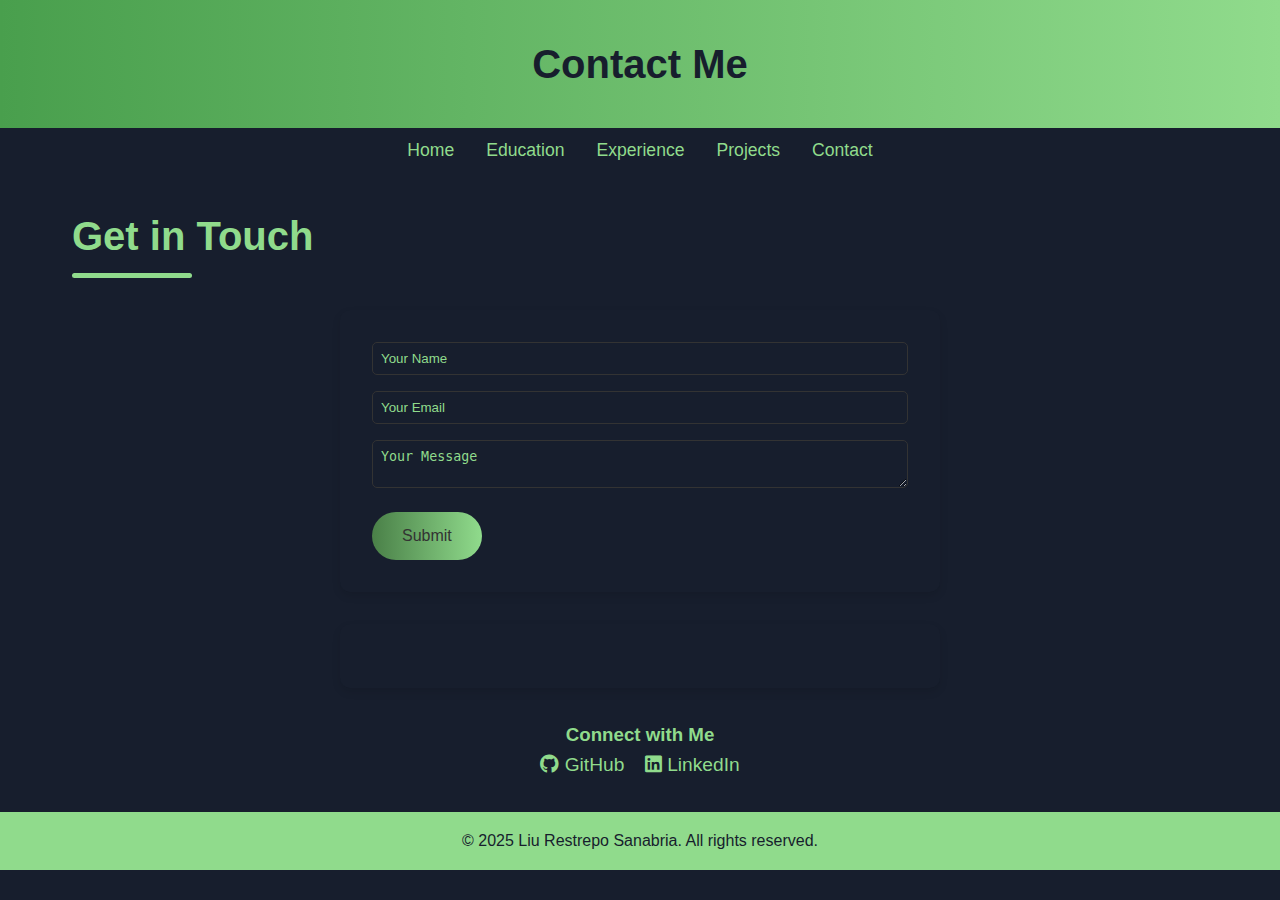
<file: contact.html>
<!DOCTYPE html>
<html lang="en">
<head>
    <meta charset="UTF-8">
    <meta name="viewport" content="width=device-width, initial-scale=1.0">
    <title>Contact - Liu Restrepo Sanabria</title>
    <link rel="stylesheet" href="styles.css">
    <link href="https://cdnjs.cloudflare.com/ajax/libs/font-awesome/6.0.0-beta3/css/all.min.css" rel="stylesheet">
</head>
<body>
    <header>
        <div class="header-container">
            <h1>Contact Me</h1>
        </div>
    </header>

    <nav>
        <ul>
            <li><a href="index.html">Home</a></li>
            <li><a href="education.html">Education</a></li>
            <li><a href="experience.html">Experience</a></li>
            <li><a href="projects.html">Projects</a></li>
            <li><a href="contact.html">Contact</a></li>
        </ul>
    </nav>

    <section>
        <div class="contact-left-title">
            <h2>Get in Touch</h2>
            <hr>
        </div>
        <div class="contact-container">
            <form action="https://api.web3forms.com/submit" method="POST" class="contact-left">
                <input type="hidden" name="access_key" value="07f064c8-7af9-4dee-99c4-2a1c79028c1d">
                <input type="text" name="name" placeholder="Your Name" class="contact-inputs" required>
                <input type="text" name="email" placeholder="Your Email" class="contact-inputs" required>
                <textarea name="message" placeholder="Your Message" class="contact-inputs" required></textarea>
                <button type="submit"> Submit </button>
            </form>
        </div>
<!--         
        <form>
            <label for="name">Name:</label>
            <input type="text" id="name" name="name" required>

            <label for="email">Email:</label>
            <input type="email" id="email" name="email" required>

            <label for="message">Message:</label>
            <textarea id="message" name="message" rows="5" required></textarea>

            <button type="submit">Send</button>
        </form> -->
        <form action=""></form>
        <div class="social-links">
            <h3>Connect with Me</h3>
            <a href="https://github.com/lrestre2" target="_blank"><i class="fab fa-github"></i> GitHub</a>
            <a href="https://www.linkedin.com/in/liu-restrepo-sanabria-341b20240/" target="_blank"><i class="fab fa-linkedin"></i> LinkedIn</a>
        </div>
    </section>

    <footer>
        <p>&copy; 2025 Liu Restrepo Sanabria. All rights reserved.</p>
    </footer>
    <script src="script.js" defer></script>
</body>
</html>
</file>
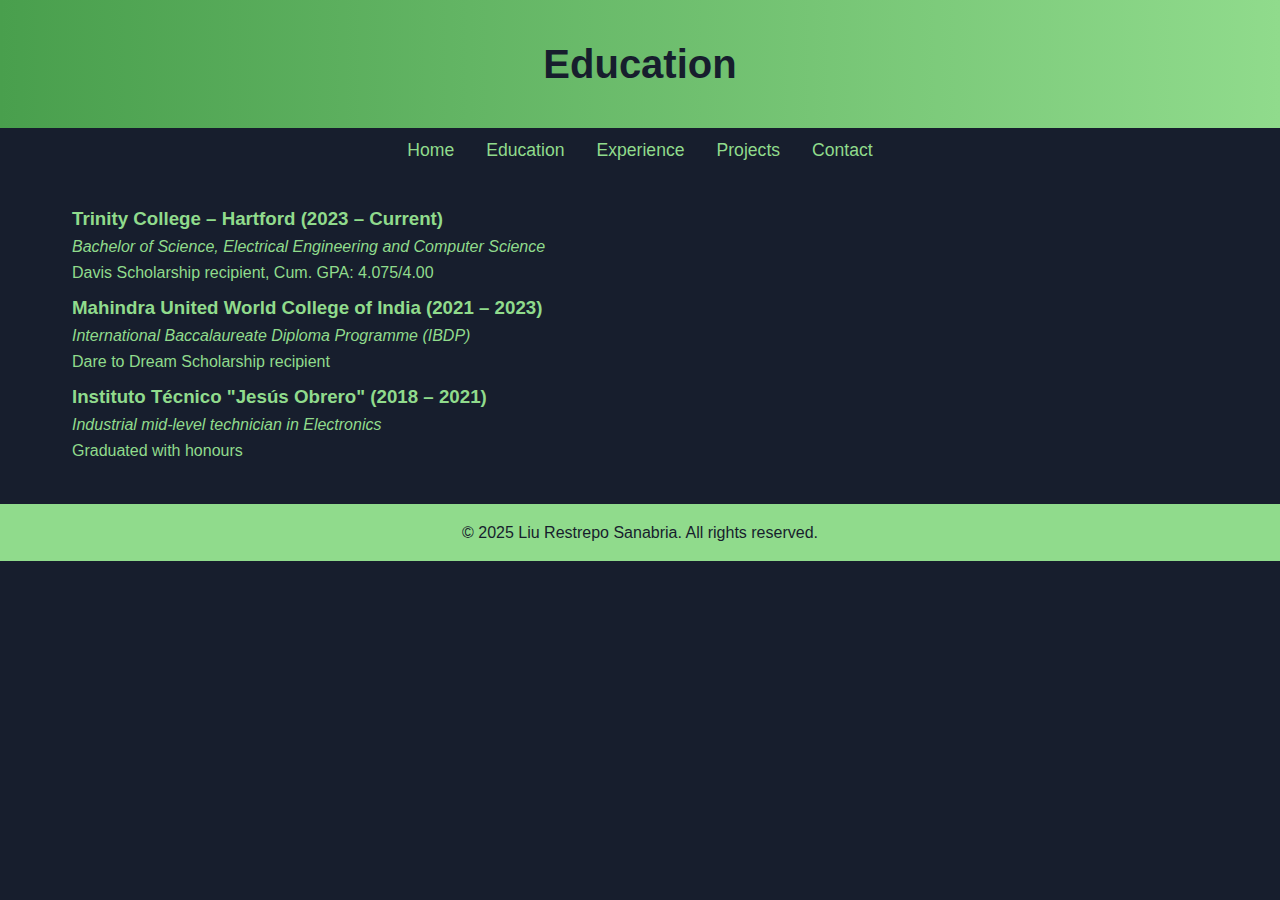
<file: education.html>
<!DOCTYPE html>
<html lang="en">
<head>
    <meta charset="UTF-8">
    <meta name="viewport" content="width=device-width, initial-scale=1.0">
    <title>Education - Liu Restrepo Sanabria</title>
    <link rel="stylesheet" href="styles.css">
</head>
<body>
    <header>
        <div class="header-container">
            <h1>Education</h1>
        </div>
    </header>

    <nav>
        <ul>
            <li><a href="index.html">Home</a></li>
            <li><a href="education.html">Education</a></li>
            <li><a href="experience.html">Experience</a></li>
            <li><a href="projects.html">Projects</a></li>
            <li><a href="contact.html">Contact</a></li>
        </ul>
    </nav>

    <section>
        <ul>
            <li>
                <h3>Trinity College – Hartford (2023 – Current)</h3>
                <p><i>Bachelor of Science, Electrical Engineering and Computer Science</i></p>
                <p>Davis Scholarship recipient, Cum. GPA: 4.075/4.00</p>
            </li>
            <li>
                <h3>Mahindra United World College of India (2021 – 2023)</h3>
                <p><i>International Baccalaureate Diploma Programme (IBDP)</i></p>
                <p>Dare to Dream Scholarship recipient</p>
            </li>
            <li> 
                <h3> Instituto Técnico "Jesús Obrero" (2018 – 2021)</h3>
                <p><i>Industrial mid-level technician in Electronics</i></p>
                <p>Graduated with honours</p>
            </li>
        </ul>
    </section>

    <footer>
        <p>&copy; 2025 Liu Restrepo Sanabria. All rights reserved.</p>
    </footer>
    <script src="script.js" defer></script>
</body>
</html>
</file>
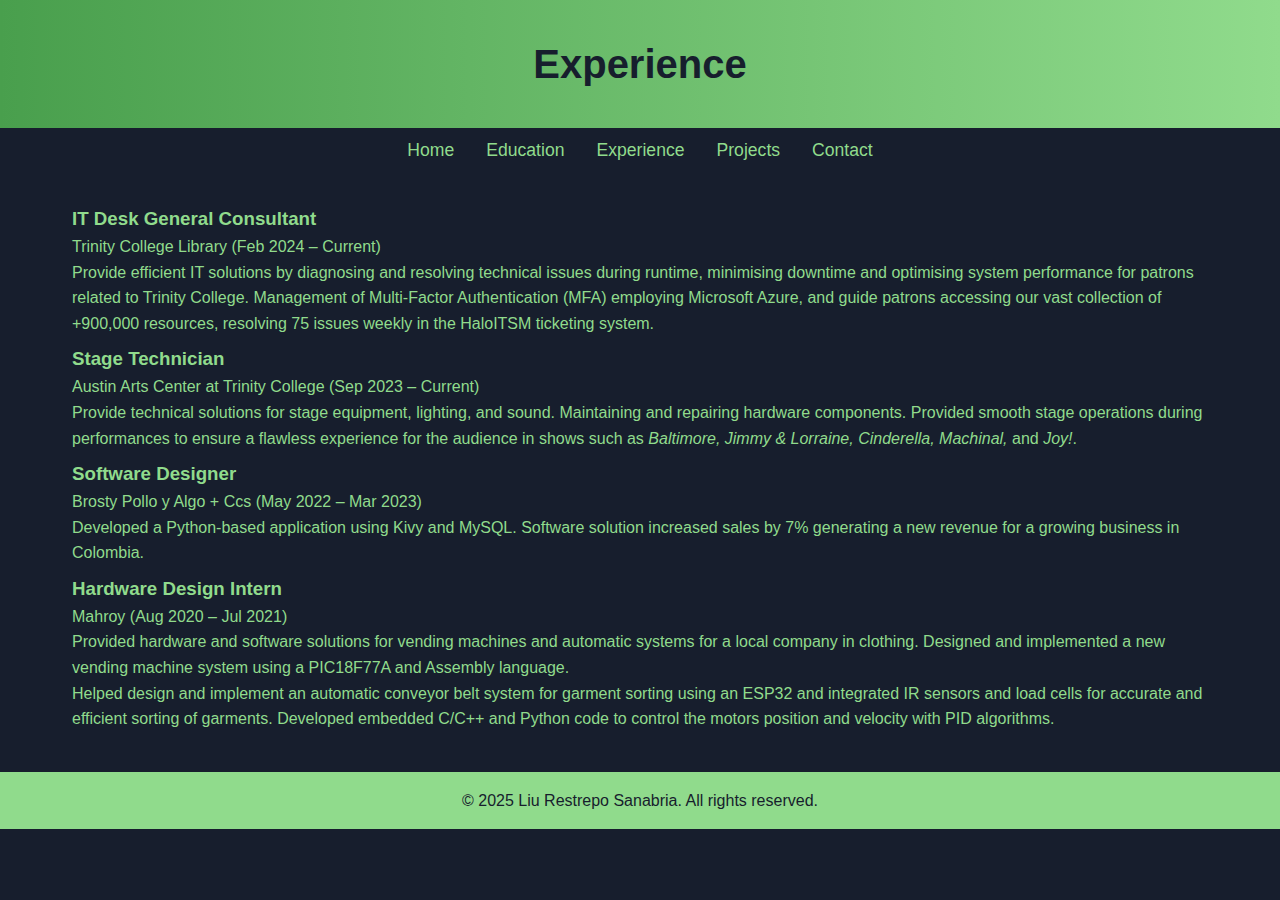
<file: experience.html>
<!DOCTYPE html>
<html lang="en">
<head>
    <meta charset="UTF-8">
    <meta name="viewport" content="width=device-width, initial-scale=1.0">
    <title>Experience - Liu Restrepo Sanabria</title>
    <link rel="stylesheet" href="styles.css">
</head>
<body>
    <header>
        <div class="header-container">
            <h1>Experience</h1>
        </div>
    </header>

    <nav>
        <ul>
            <li><a href="index.html">Home</a></li>
            <li><a href="education.html">Education</a></li>
            <li><a href="experience.html">Experience</a></li>
            <li><a href="projects.html">Projects</a></li>
            <li><a href="contact.html">Contact</a></li>
        </ul>
    </nav>

    <section>
        <ul>
            <li>
                <h3>IT Desk General Consultant</h3>
                <p>Trinity College Library (Feb 2024 – Current)</p>
                <p>Provide efficient IT solutions by diagnosing and resolving technical issues during runtime, minimising downtime and optimising system performance for patrons related to Trinity College. Management of Multi-Factor Authentication (MFA) employing Microsoft Azure, and guide patrons accessing our vast collection of +900,000 resources, resolving 75 issues weekly in the HaloITSM ticketing system.</p>
            </li>
            <li>
                <h3>Stage Technician</h3>
                <p>Austin Arts Center at Trinity College (Sep 2023 – Current)</p>
                <p>Provide technical solutions for stage equipment, lighting, and sound. Maintaining and repairing hardware components. Provided smooth stage operations during performances to ensure a flawless experience for the audience in shows such as <i>Baltimore, Jimmy & Lorraine, Cinderella, Machinal,</i> and <i>Joy!</i>. </p>
            </li>
            <li>
                <h3>Software Designer</h3>
                <p>Brosty Pollo y Algo + Ccs (May 2022 – Mar 2023)</p>
                <p>Developed a Python-based application using Kivy and MySQL. Software solution increased 
                    sales by 7% generating a new revenue for a growing business in Colombia.</p>
            </li>
            <li>
                <h3>Hardware Design Intern</h3>
                <p>Mahroy (Aug 2020 – Jul 2021)</p>
                <p>Provided hardware and software solutions for vending machines and automatic
                    systems for a local company in clothing. Designed and implemented a new vending machine system using a 
                    PIC18F77A and Assembly language.
                </p>
                <p>Helped design and implement an automatic conveyor belt system for garment sorting using an ESP32 and 
                    integrated IR sensors and load cells for accurate and efficient sorting of garments. Developed
                    embedded C/C++ and Python code to control the motors position and velocity with PID algorithms.
                </p>
            </li>
        </ul>
    </section>

    <footer>
        <p>&copy; 2025 Liu Restrepo Sanabria. All rights reserved.</p>
    </footer>
    <script src="script.js" defer></script>
</body>
</html>
</file>
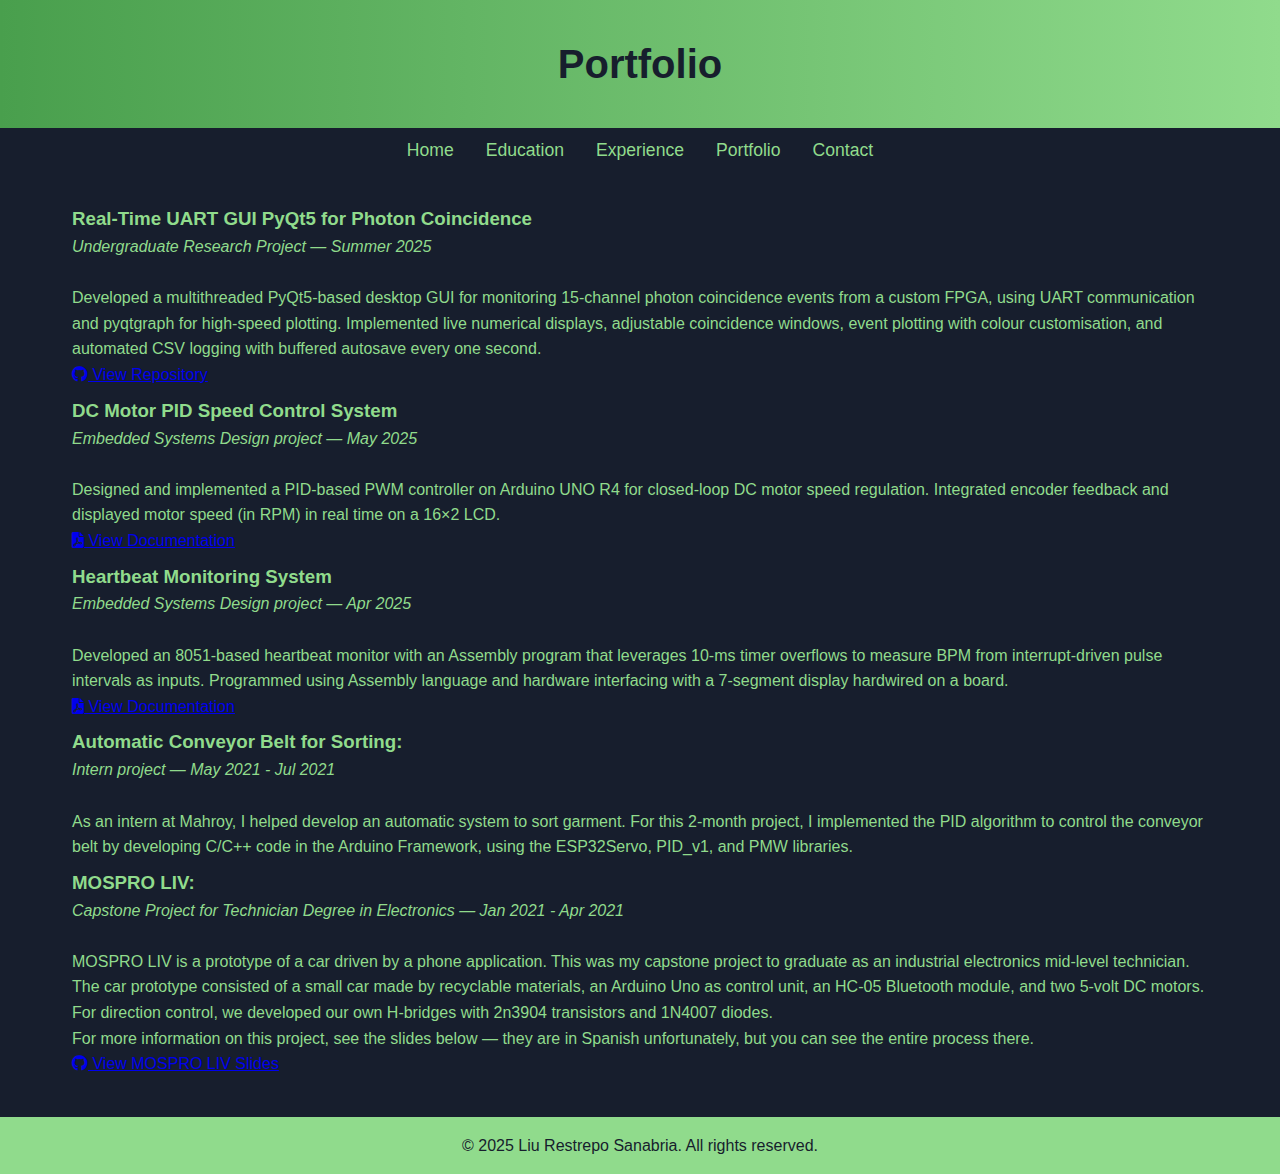
<file: portfolio.html>
<!DOCTYPE html>
<html lang="en">
<head>
    <meta charset="UTF-8">
    <meta name="viewport" content="width=device-width, initial-scale=1.0">
    <title>Portfolio - Liu Restrepo Sanabria</title>
    <link rel="stylesheet" href="styles.css">
    <link href="https://cdnjs.cloudflare.com/ajax/libs/font-awesome/6.0.0-beta3/css/all.min.css" rel="stylesheet">
</head>
<body>
    <header>
        <div class="header-container">
            <h1>Portfolio</h1>
        </div>
    </header>

    <nav>
        <ul>
            <li><a href="index.html">Home</a></li>
            <li><a href="education.html">Education</a></li>
            <li><a href="experience.html">Experience</a></li>
            <li><a href="portfolio.html">Portfolio</a></li>
            <li><a href="contact.html">Contact</a></li>
        </ul>
    </nav>

    <section>
        <ul>
            <li>
                <h3>Real-Time UART GUI PyQt5 for Photon Coincidence</h3>
                <p>
                    <em>Undergraduate Research Project — Summer 2025</em>
                    <br>
                    <br>
                    Developed a multithreaded PyQt5-based desktop GUI for monitoring 15-channel photon coincidence events 
                    from a custom FPGA, using UART communication and pyqtgraph for high-speed plotting.
                    Implemented live numerical displays, adjustable coincidence windows, event plotting 
                    with colour customisation, and automated CSV logging with buffered autosave every one second.
                    </p>
                    <div class="icon-links">
                        <a href="https://github.com/Fadhil-Ahmed/pythonCoincideNew" target="_blank" rel="noopener">
                          <i class="fab fa-github"></i> View Repository
                        </a>
                      </div>
            </li>
            <li>
                <h3>DC Motor PID Speed Control System</h3>
                <p>
                    <em>Embedded Systems Design project — May 2025</em>
                    <br>
                    <br>
                    Designed and implemented a PID-based PWM controller on Arduino UNO R4 for closed-loop DC motor speed
                    regulation. Integrated encoder feedback and displayed motor speed (in RPM) in real time on a 16×2 LCD.
                </p>
                <div class="icon-links">
                    <a href="documents/E323_Motor_Liu_Fadhil.pdf" target="_blank" rel="noopener">
                      <i class="fas fa-file-pdf"></i> View Documentation
                    </a>
                </div>
            </li>
            <li>
                <h3>Heartbeat Monitoring System</h3>
                <p>
                    <em>Embedded Systems Design project — Apr 2025</em>
                    <br>
                    <br>
                    Developed an 8051-based heartbeat monitor with an Assembly program that leverages 10-ms timer overflows to
                    measure BPM from interrupt-driven pulse intervals as inputs. Programmed using Assembly language and 
                    hardware interfacing with a 7-segment display hardwired on a board.                    
                </p>
                <div class="icon-links">
                    <a href="documents/E323_BPMDisplayEKG_Liu_Fadhil-2.pdf" target="_blank" rel="noopener">
                      <i class="fas fa-file-pdf"></i> View Documentation
                    </a>
                </div>
            </li>
            <li><h3>Automatic Conveyor Belt for Sorting:</h3> 
                <em>Intern project — May 2021 - Jul 2021</em>
                    <br>
                    <br>
                <p> As an intern at Mahroy, I helped develop an automatic system to sort garment. For this 
                    2-month project, I implemented the PID algorithm to control the conveyor belt by developing C/C++
                    code in the Arduino Framework, using the ESP32Servo, PID_v1, and PMW libraries.</p>
            </li>
            <li><h3>MOSPRO LIV:</h3> 
                <em>Capstone Project for Technician Degree in Electronics — Jan 2021 - Apr 2021</em>
                    <br>
                    <br>
                <p>MOSPRO LIV is a prototype of a car driven by a phone application. 
                This was my capstone project to graduate as an industrial electronics mid-level technician. 
                The car prototype consisted of a small car made by recyclable materials, an Arduino Uno as control unit, 
                an HC-05 Bluetooth module, and two 5-volt DC motors. For direction control, we developed our own 
                H-bridges with 2n3904 transistors and 1N4007 diodes.</p>
                
                For more information on this project, see the slides below — they are in Spanish unfortunately, but you can see the entire process there.
                <div class="icon-links">
                    <a href="documents/MOSPRO LIV.pdf" target="_blank" rel="noopener" class="text-link">
                      <i class="fa-brands fa-github"></i> View MOSPRO LIV Slides
                    </a>
                  </div>
                </li>            
        </ul>
    </section>

    <footer>
        <p>&copy; 2025 Liu Restrepo Sanabria. All rights reserved.</p>
    </footer>
    <script src="script.js" defer></script>
</body>
</html>
</file>
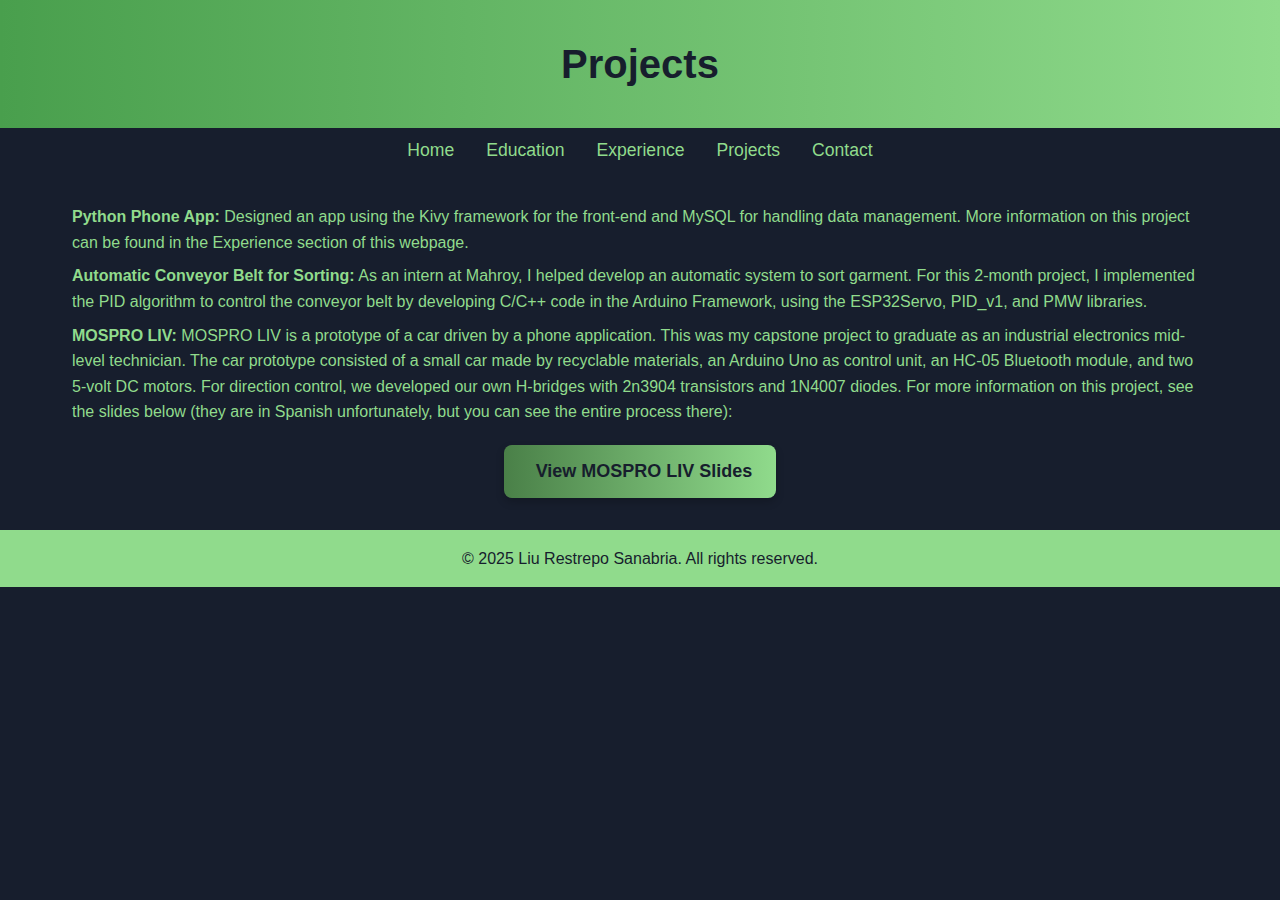
<file: projects.html>
<!DOCTYPE html>
<html lang="en">
<head>
    <meta charset="UTF-8">
    <meta name="viewport" content="width=device-width, initial-scale=1.0">
    <title>Projects - Liu Restrepo Sanabria</title>
    <link rel="stylesheet" href="styles.css">
</head>
<body>
    <header>
        <div class="header-container">
            <h1>Projects</h1>
        </div>
    </header>

    <nav>
        <ul>
            <li><a href="index.html">Home</a></li>
            <li><a href="education.html">Education</a></li>
            <li><a href="experience.html">Experience</a></li>
            <li><a href="projects.html">Projects</a></li>
            <li><a href="contact.html">Contact</a></li>
        </ul>
    </nav>

    <section>
        <ul>
            <li><strong>Python Phone App:</strong> Designed an app using the Kivy framework for the front-end and MySQL for handling data management.
            More information on this project can be found in the Experience section of this webpage.</li>
            <li><strong>Automatic Conveyor Belt for Sorting:</strong> As an intern at Mahroy, I helped develop an automatic system
            to sort garment. For this 2-month project, I implemented the PID algorithm to control the conveyor belt by developing C/C++
            code in the Arduino Framework, using the ESP32Servo, PID_v1, and PMW libraries.</li>
            <li><strong>MOSPRO LIV:</strong> MOSPRO LIV is a prototype of a car driven by a phone application. 
                This was my capstone project to graduate as an industrial electronics mid-level technician. 
                The car prototype consisted of a small car made by recyclable materials, an Arduino Uno as control unit, 
                an HC-05 Bluetooth module, and two 5-volt DC motors. For direction control, we developed our own 
                H-bridges with 2n3904 transistors and 1N4007 diodes. 
                
                For more information on this project, see the slides below (they are in Spanish unfortunately, but you can see the entire process there):
                </li>
                
                <div class="mospro-container">
                    <a href="documents/MOSPRO LIV.pdf" target="_blank" rel="noopener noreferrer" class="mospro-button">
                        <i class="fas fa-file-pdf"></i> View MOSPRO LIV Slides
                    </a>
                </div>
                
        </ul>
    </section>

    <footer>
        <p>&copy; 2025 Liu Restrepo Sanabria. All rights reserved.</p>
    </footer>
    <script src="script.js" defer></script>
</body>
</html>
</file>
<file: styles.css>
/* General Reset */
* {
    margin: 0;
    padding: 0;
    box-sizing: border-box;
}

/* Transition effect */
body {
    opacity: 0; 
    transition: opacity 0.5s ease-in-out; 
}

body.loaded {
    opacity: 1; 
}

/* General Styles */
body {
    font-family: Arial, sans-serif;
    line-height: 1.6;
    color: #90db8c;
    background-color: #171e2d;
    margin: 0;
}

header {
    background: linear-gradient(90deg, #499f4d 0%, #90db8c 100%);
    color: #171e2d;
    padding: 1.5rem 0;
    text-align: center;
}

header h1 {
    margin: 0.5rem 0;
    font-size: 2.5rem;
}

header p {
    font-size: 1.2rem;
}

nav ul {
    list-style: none;
    display: flex;
    justify-content: center;
    background: #171e2d;
    padding: 0.5rem 0;
}

nav ul li {
    margin: 0 1rem;
}

nav ul li a {
    color: #90db8c;
    text-decoration: none;
    font-size: 1.1rem;
    transition: color 0.3s ease;
}

nav ul li a:hover {
    color: #f7dc6f;
}

section {
    padding: 2rem;
    max-width: 1200px;
    margin: auto;
}

h2 {
    color: #90db8c;
    margin-bottom: 1rem;
}

ul {
    list-style: none;
    padding: 0;
}

ul li {
    margin-bottom: 0.5rem;
}

/* About Section */
.about-container {
    display: flex;
    align-items: center;
    justify-content: space-between;
    flex-wrap: wrap;
}

.about-text {
    flex: 1;
    max-width: 60%;
}

.about-me-photo {
    width: 300px;
    height: 300px;
    object-fit: cover;
    border-radius: 50%;
    transition: transform 0.3s ease;
}

.about-me-text {
    font-size: 1.2rem;
    line-height: 1.5;
    color: #90db8c;
    margin-bottom: 1.5rem;
}

/* Resume Button */
.resume-container {
    margin-top: 10px;
    text-align: left; /* Align button with text */
}

.resume-button {
    display: inline-block;
    background: linear-gradient(90deg, #54a04b, #90db8c);
    color: #171e2d;
    font-size: 18px;
    font-weight: bold;
    padding: 12px 24px;
    text-decoration: none;
    border-radius: 8px;
    transition: all 0.3s ease-in-out;
    box-shadow: 0 4px 8px rgba(0, 0, 0, 0.2);
}

.resume-button i {
    margin-right: 8px;
}

.resume-button:hover {
    background: linear-gradient(90deg, #4a8048, #54a04b);
    color: white;
    transform: scale(1.05);
    box-shadow: 0 6px 12px rgba(0, 0, 0, 0.3);
}

/* Social Media Links */
.social-links {
    margin-top: 15px;
}

.social-links a {
    display: inline-block;
    color: #90db8c;
    margin-right: 15px;
    font-size: 1.2rem;
    text-decoration: none;
    transition: color 0.3s ease, transform 0.3s ease;
}

.social-links a:hover {
    color: #54a04b;
    transform: scale(1.1);
}

/* Responsive: Stack text and image on smaller screens */
@media (max-width: 768px) {
    .about-container {
        flex-direction: column;
        text-align: center;
    }
    
    .about-text {
        max-width: 100%;
    }

    .resume-container {
        text-align: center;
    }

    .social-links {
        text-align: center;
    }

    .about-me-photo {
        margin-top: 20px;
    }
}


/* Contact Section */
.contact-left-title h2 {
    font-weight: 600;
    font-size: 40px;
    margin-bottom: 5px;
}

.contact-left-title hr {
    border: none;
    width: 120px;
    height: 5px;
    background-color: #90db8c;
    border-radius: 10px;
    margin-bottom: 5px;
}

.contact-inputs:focus{
    border: 2px solid #90db8c;
}
.contact-inputs::placeholder{
    color: #90db8c;
}

.contact-left button {
    display: flex;
    align-items: center;
    padding: 15px 30px;
    font-size: 16px;
    color: #333;
    gap: 10px;
    border: none;
    border-radius: 50px;
    background: linear-gradient(270deg, #90db8c, #4a8048);
    cursor: pointer;
}

/* Contact Form */
form {
    background: #171e2d;
    padding: 2rem;
    border-radius: 10px;
    box-shadow: 0 4px 8px rgba(0, 0, 0, 0.1);
    max-width: 600px;
    margin: 2rem auto;
}

form label {
    display: block;
    margin-bottom: 0.5rem;
    font-weight: bold;
    color: #90db8c;
}

form input, form textarea {
    width: 100%;
    padding: 0.5rem;
    margin-bottom: 1rem;
    border: 1px solid #333;
    border-radius: 5px;
    background: #171e2d;
    color: #90db8c;
}


form button:hover {
    background: #90ff84;
}

.social-links {
    text-align: center;
    margin-top: 1rem;
}

.social-links a {
    color: #90db8c;
    margin: 0 0.5rem;
    text-decoration: none;
    font-size: 1.2rem;
    transition: color 0.3s ease, transform 0.3s ease;
}

.social-links a:hover {
    color: #54a04b;
    transform: scale(1.1);
}

/* Projects Section */

/* MOSPRO LIV Button */
.mospro-container {
    text-align: center;
    margin-top: 20px;
}

.mospro-button {
    display: inline-block;
    background: linear-gradient(90deg, #4a8048, #90db8c);
    color: #171e2d;
    font-size: 18px;
    font-weight: bold;
    padding: 12px 24px;
    text-decoration: none;
    border-radius: 8px;
    transition: all 0.3s ease-in-out;
    box-shadow: 0 4px 8px rgba(0, 0, 0, 0.2);
}

.mospro-button i {
    margin-right: 8px;
}

.mospro-button:hover {
    background: linear-gradient(90deg, #38703a, #54a04b);
    color: white;
    transform: scale(1.05);
    box-shadow: 0 6px 12px rgba(0, 0, 0, 0.3);
}


/* Footer */
footer {
    color: #171e2d;
    background: #90db8c;
    text-align: center;
    padding: 1rem 0;
    position: relative;
    bottom: 0;
    width: 100%;
}

footer p {
    margin: 0;
}
</file>
